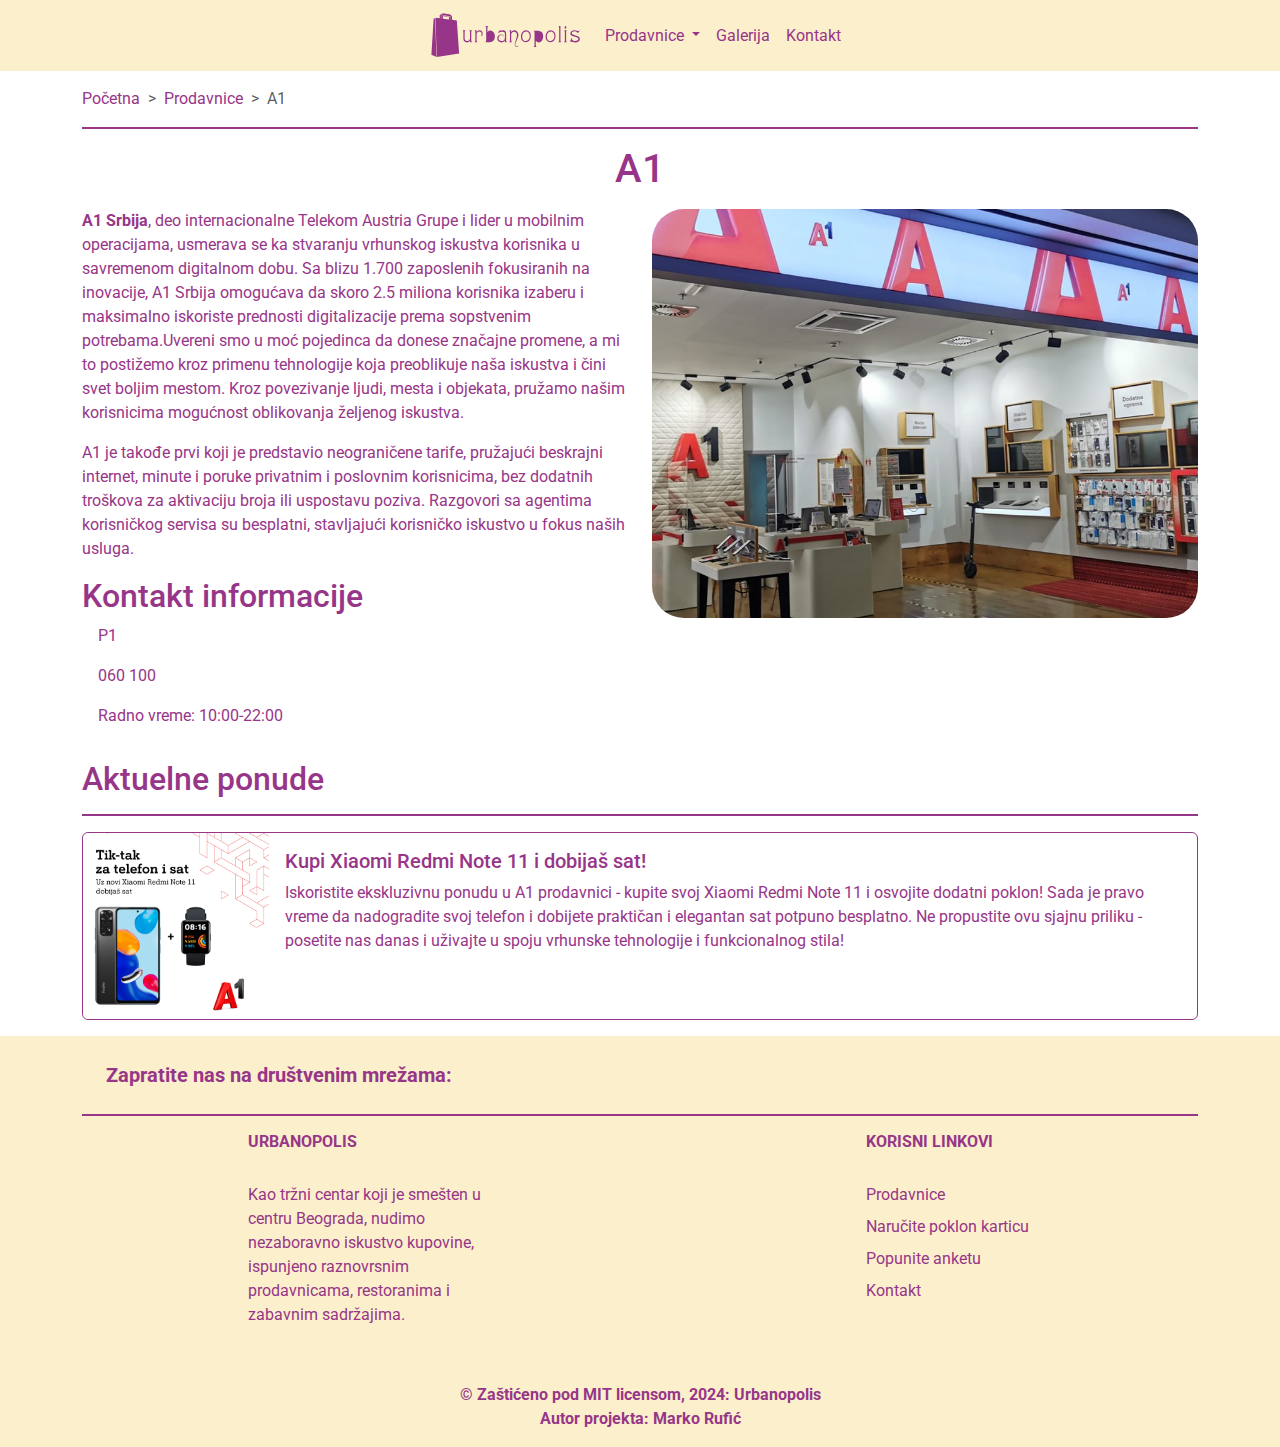
<file: a1.html>
<!DOCTYPE html>
<html lang="sr">
<head>
  <meta charset="UTF-8">
  <meta name="viewport" content="width=device-width, initial-scale=1.0">
  <meta name="author" content="Marko Rufić, markorufic2@gmail.com">
  <meta name="description" content="Urbanopolis – Destinacija za sve vaše potrebe! Savršeno mesto za šoping i druženje sa porodicom i prijateljima.">
  <meta name="keywords" content="Tržni centar, prodavnice, market, restorani, kafići, šoping">
  <meta name="copyright" content="Urbanopolis">
  <meta name="language" content="sr">
  <meta name="pagename" content="Urbanopolis &middot; A1">
  <meta name="robots" content="index, follow">
  <meta name="color-scheme" content="normal">
  <title>Urbanopolis &middot; A1</title>
  <link rel="shortcut icon" href="img/favicon.svg" type="image/x-icon">
  <!-- CSS -->
  <link rel="stylesheet" href="css/main.css">
  <link rel="stylesheet" href="css/bootstrap.min.css">
  <!-- JS -->
  <script src="js/bootstrap.bundle.min.js"></script>
  <!-- FONT AWESOME -->
  <link rel="stylesheet" href="https://cdnjs.cloudflare.com/ajax/libs/font-awesome/6.5.1/css/all.min.css" integrity="sha512-DTOQO9RWCH3ppGqcWaEA1BIZOC6xxalwEsw9c2QQeAIftl+Vegovlnee1c9QX4TctnWMn13TZye+giMm8e2LwA==" crossorigin="anonymous" referrerpolicy="no-referrer" />
  <!-- GOOGLE FONTS -->
  <link rel="preconnect" href="https://fonts.googleapis.com">
  <link rel="preconnect" href="https://fonts.gstatic.com" crossorigin>
  <link href="https://fonts.googleapis.com/css2?family=Roboto:ital,wght@0,100;0,300;0,400;0,500;0,700;0,900;1,100;1,300;1,400;1,500;1,700;1,900&display=swap" rel="stylesheet">
</head>
<body>
  <!-- NAVIGACIJA -->
  <nav class="navbar navbar-expand-lg">
    <div class="container justify-content-center">
      <a class="navbar-brand" href="index.html"><img src="img/urbanopolis.svg" alt="Urbanopolis"></a>
      <button class="navbar-toggler" type="button" data-bs-toggle="collapse" data-bs-target="#navbarNav" aria-controls="navbarNav" aria-expanded="false" aria-label="Toggle navigation">
        <span class="navbar-toggler-icon"></span>
      </button>
      <div class="collapse navbar-collapse flex-grow-0" id="navbarNav">
        <ul class="navbar-nav">
          <li class="nav-item dropdown">
            <a class="nav-link dropdown-toggle" href="prodavnice.html" role="button" data-bs-toggle="dropdown" aria-expanded="false">
              Prodavnice
            </a>
            <ul class="dropdown-menu">
              <li><a class="dropdown-item fw-bold" href="a1.html">A1</a></li>
              <li><a class="dropdown-item" href="cineplexx.html">Cineplexx</a></li>
              <li><a class="dropdown-item" href="handm.html">H&M</a></li>
              <li><a class="dropdown-item" href="laguna.html">Laguna</a></li>
            </ul>
          </li>
          <li class="nav-item">
            <a class="nav-link" href="galerija.html">Galerija</a>
          </li>
          <li class="nav-item">
            <a class="nav-link" href="kontakt.html">Kontakt</a>
          </li>
        </ul>
      </div>
    </div>
  </nav>

  <!-- GLAVNI DEO STRANICE -->
  <main>
    <!-- BREADCRUMB -->
    <div class="container mt-3 mb-3">
      <div style="--bs-breadcrumb-divider: '>';" aria-label="breadcrumb">
        <ol class="breadcrumb">
          <li class="breadcrumb-item"><a href="index.html">Početna</a></li>
          <li class="breadcrumb-item"><a href="prodavnice.html">Prodavnice</a></li>
          <li class="breadcrumb-item active" aria-current="page">A1</li>
        </ol>
      </div>
    </div>

    <!-- A1 -->
    <div class="container mb-3 mt-3">
      <p class="linija-gore"></p>
      <h1 class="text-center mt-3 mb-3">A1</h1>
      <div class="row">
        <div class="col-12 col-md-6">
          <p><span class="fw-bold">A1 Srbija</span>, deo internacionalne Telekom Austria Grupe i lider u mobilnim operacijama, usmerava se ka stvaranju vrhunskog iskustva korisnika u savremenom digitalnom dobu. Sa blizu 1.700 zaposlenih fokusiranih na inovacije, A1 Srbija omogućava da skoro 2.5 miliona korisnika izaberu i maksimalno iskoriste prednosti digitalizacije prema sopstvenim potrebama.Uvereni smo u moć pojedinca da donese značajne promene, a mi to postižemo kroz primenu tehnologije koja preoblikuje naša iskustva i čini svet boljim mestom. Kroz povezivanje ljudi, mesta i objekata, pružamo našim korisnicima mogućnost oblikovanja željenog iskustva.</p>
            
          <p>A1 je takođe prvi koji je predstavio neograničene tarife, pružajući beskrajni internet, minute i poruke privatnim i poslovnim korisnicima, bez dodatnih troškova za aktivaciju broja ili uspostavu poziva. Razgovori sa agentima korisničkog servisa su besplatni, stavljajući korisničko iskustvo u fokus naših usluga.</p>
          <h2>Kontakt informacije</h2>
          <div class="ms-3">
            <p><i class="fa-solid fa-location-pin i-default"></i> P1</p>
            <p><i class="fa-solid fa-phone i-default"></i> 060 100</p>
            <p><i class="fa-solid fa-clock i-default"></i> Radno vreme: 10:00-22:00</p>
          </div>
        </div>
        <div class="col-12 col-md-6">
          <img src="img/galerija/slika4.jpg" alt="A1 prodavnica" class="mx-auto d-block img-fluid rounded-5">
        </div>
      </div>

      <h2 class="mt-3 mb-3">Aktuelne ponude</h2>
      <p class="linija-dole"></p>
      <div class="card mb-3">
        <div class="row g-0">
          <div class="col-md-2">
            <img src="img/index/xiaomi.jpg" class="img-fluid rounded-start" alt="A1 Xiaomi">
          </div>
          <div class="col-md-10">
            <div class="card-body">
              <h5 class="card-title">Kupi Xiaomi Redmi Note 11 i dobijaš sat!</h5>
              <p class="card-text">Iskoristite ekskluzivnu ponudu u A1 prodavnici - kupite svoj Xiaomi Redmi Note 11 i osvojite dodatni poklon! Sada je pravo vreme da nadogradite svoj telefon i dobijete praktičan i elegantan sat potpuno besplatno. Ne propustite ovu sjajnu priliku - posetite nas danas i uživajte u spoju vrhunske tehnologije i funkcionalnog stila!</p>
            </div>
          </div>
        </div>
      </div>
    </div>
  </main>

  <!-- FOOTER -->
  <div class="container-fluid p-0 m-0">
    <footer>
      <div class="container">
        <section class="d-flex justify-content-between p-4 linija-dole mb-3 mt-3">
          <div class="me-5">
            <span class="fw-bold fs-5">Zapratite nas na društvenim mrežama:</span>
          </div>
          <div>
            <a href="https://www.facebook.com" target="_blank" class="me-4">
              <i class="fa-brands fa-facebook fa-lg"></i>
            </a>
            <a href="https://www.instagram.com" target="_blank" class="me-4">
              <i class="fa-brands fa-instagram fa-lg"></i>
            </a>
            <a href="https://www.twitter.com" target="_blank" class="me-4">
              <i class="fa-brands fa-x-twitter fa-lg"></i>
            </a>
            <a href="https://www.youtube.com" target="_blank" class="me-4">
              <i class="fa-brands fa-youtube fa-lg"></i>
            </a>
            <a href="https://www.linkedin.com" target="_blank" class="me-4">
              <i class="fa-brands fa-linkedin fa-lg"></i>
            </a>
          </div>
        </section>
      </div>
      <section>
        <div class="container text-center text-md-start">
          <div class="row">
            <div class="col-md-3 col-lg-4 col-xl-3 mx-auto mb-4">
              <h6 class="fw-bold text-uppercase">Urbanopolis</h6>
              <hr class="mt-0 d-inline-block mx-auto hr-custom">
              <p>Kao tržni centar koji je smešten u centru Beograda, nudimo nezaboravno iskustvo kupovine, ispunjeno raznovrsnim prodavnicama, restoranima i zabavnim sadržajima.</p>
            </div>
            <div class="col-md-2 col-lg-2 col-xl-2 mx-auto mb-4">
              <h6 class="fw-bold text-uppercase">Korisni linkovi</h6>
              <hr class="mt-0 d-inline-block mx-auto hr-custom">
              <p class="mb-2"><a href="prodavnice.html"><i class="fa-solid fa-cart-shopping"></i> Prodavnice</a></p>
              <p class="mb-2"><a href="kartice.html"><i class="fa-regular fa-address-card"></i> Naručite poklon karticu</a></p>
              <p class="mb-2"><a href="anketa.html"><i class="fa-solid fa-circle-question"></i> Popunite anketu</a></p>
              <p class="mb-2"><a href="kontakt.html"><i class="fa-solid fa-address-book"></i> Kontakt</a></p>
            </div>
          </div>
        </div>
      </section>
      <div class="text-center p-3 fw-bold">
        <span>&copy; Zaštićeno pod <a href="https://opensource.org/license/mit/" target="_blank">MIT licensom</a>, 2024: <a href="index.html">Urbanopolis</a></span>
        <p class="mb-0">Autor projekta: <a href="mailto:markorufic2@gmail.com">Marko Rufić</a></p>
      </div>
    </footer>
  </div>
</body>
</html>
</file>
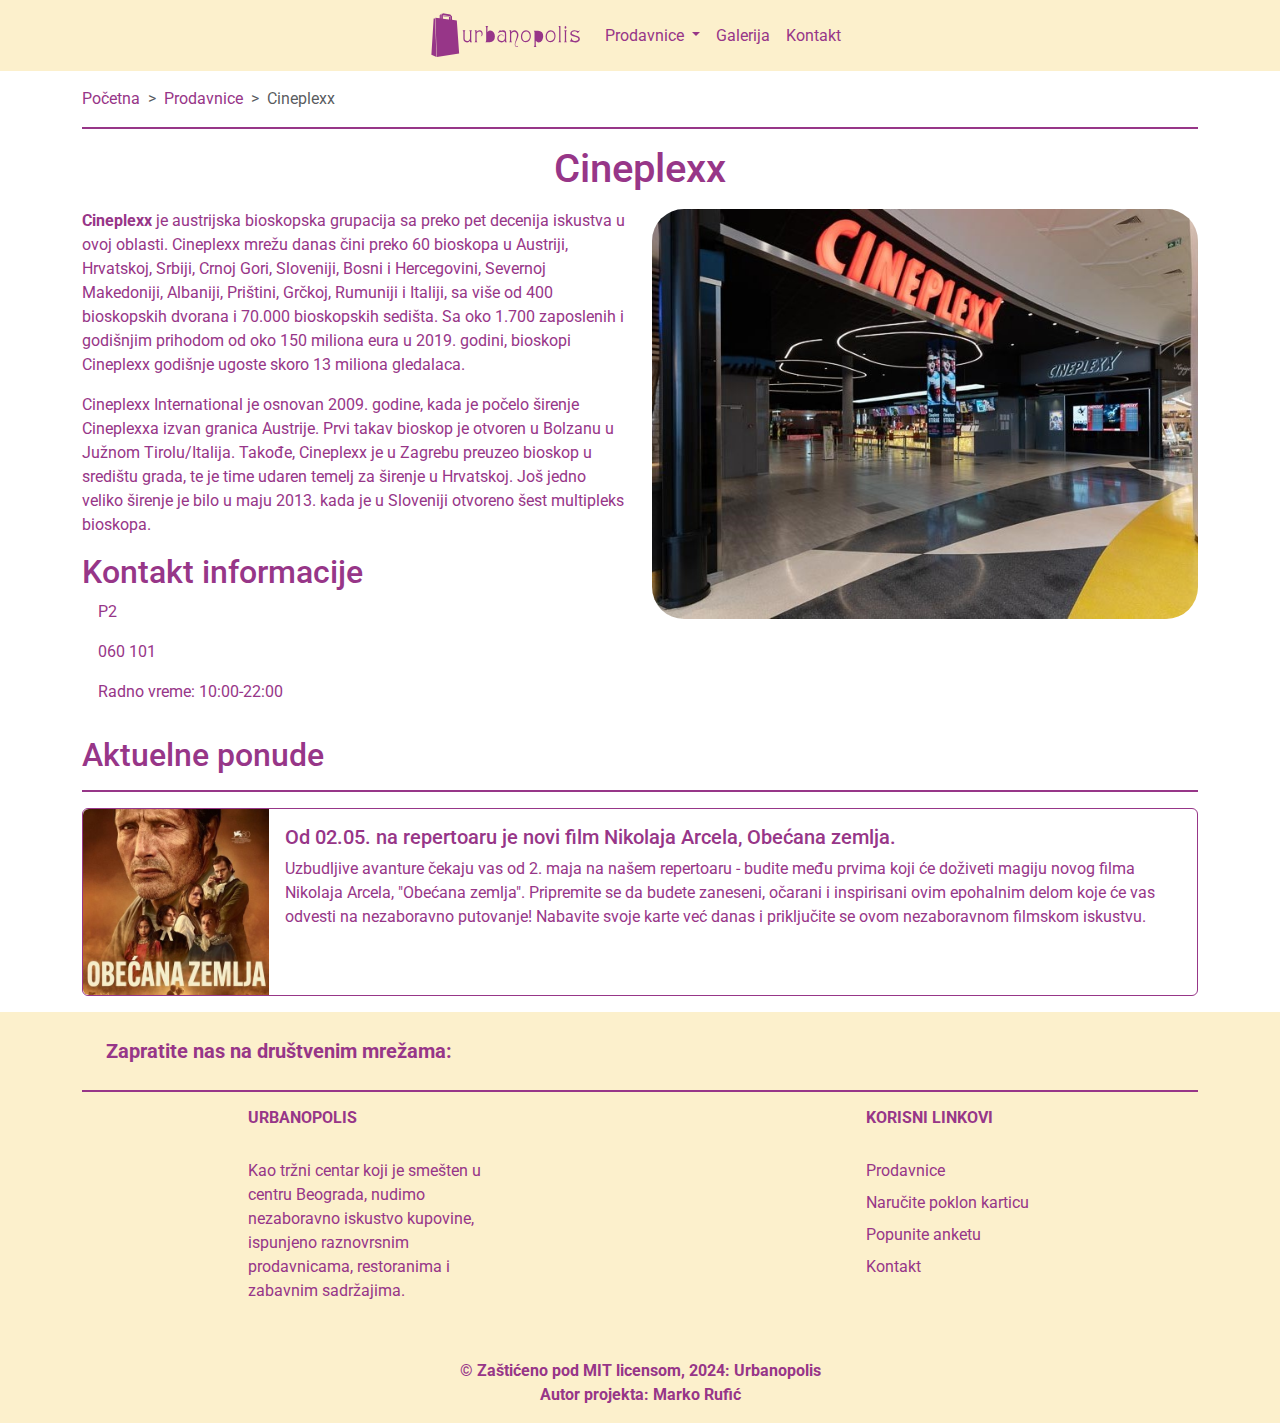
<file: cineplexx.html>
<!DOCTYPE html>
<html lang="sr">
<head>
  <meta charset="UTF-8">
  <meta name="viewport" content="width=device-width, initial-scale=1.0">
  <meta name="author" content="Marko Rufić, markorufic2@gmail.com">
  <meta name="description" content="Urbanopolis – Destinacija za sve vaše potrebe! Savršeno mesto za šoping i druženje sa porodicom i prijateljima.">
  <meta name="keywords" content="Tržni centar, prodavnice, market, restorani, kafići, šoping">
  <meta name="copyright" content="Urbanopolis">
  <meta name="language" content="sr">
  <meta name="pagename" content="Urbanopolis &middot; Cineplexx">
  <meta name="robots" content="index, follow">
  <meta name="color-scheme" content="normal">
  <title>Urbanopolis &middot; Cineplexx</title>
  <link rel="shortcut icon" href="img/favicon.svg" type="image/x-icon">
  <!-- CSS -->
  <link rel="stylesheet" href="css/main.css">
  <link rel="stylesheet" href="css/bootstrap.min.css">
  <!-- JS -->
  <script src="js/bootstrap.bundle.min.js"></script>
  <!-- FONT AWESOME -->
  <link rel="stylesheet" href="https://cdnjs.cloudflare.com/ajax/libs/font-awesome/6.5.1/css/all.min.css" integrity="sha512-DTOQO9RWCH3ppGqcWaEA1BIZOC6xxalwEsw9c2QQeAIftl+Vegovlnee1c9QX4TctnWMn13TZye+giMm8e2LwA==" crossorigin="anonymous" referrerpolicy="no-referrer" />
  <!-- GOOGLE FONTS -->
  <link rel="preconnect" href="https://fonts.googleapis.com">
  <link rel="preconnect" href="https://fonts.gstatic.com" crossorigin>
  <link href="https://fonts.googleapis.com/css2?family=Roboto:ital,wght@0,100;0,300;0,400;0,500;0,700;0,900;1,100;1,300;1,400;1,500;1,700;1,900&display=swap" rel="stylesheet">
</head>
<body>
  <!-- NAVIGACIJA -->
  <nav class="navbar navbar-expand-lg">
    <div class="container justify-content-center">
      <a class="navbar-brand" href="index.html"><img src="img/urbanopolis.svg" alt="Urbanopolis"></a>
      <button class="navbar-toggler" type="button" data-bs-toggle="collapse" data-bs-target="#navbarNav" aria-controls="navbarNav" aria-expanded="false" aria-label="Toggle navigation">
        <span class="navbar-toggler-icon"></span>
      </button>
      <div class="collapse navbar-collapse flex-grow-0" id="navbarNav">
        <ul class="navbar-nav">
          <li class="nav-item dropdown">
            <a class="nav-link dropdown-toggle" href="prodavnice.html" role="button" data-bs-toggle="dropdown" aria-expanded="false">
              Prodavnice
            </a>
            <ul class="dropdown-menu">
              <li><a class="dropdown-item" href="a1.html">A1</a></li>
              <li><a class="dropdown-item fw-bold" href="cineplexx.html">Cineplexx</a></li>
              <li><a class="dropdown-item" href="handm.html">H&M</a></li>
              <li><a class="dropdown-item" href="laguna.html">Laguna</a></li>
            </ul>
          </li>
          <li class="nav-item">
            <a class="nav-link" href="galerija.html">Galerija</a>
          </li>
          <li class="nav-item">
            <a class="nav-link" href="kontakt.html">Kontakt</a>
          </li>
        </ul>
      </div>
    </div>
  </nav>

  <!-- GLAVNI DEO STRANICE -->
  <main>
    <!-- BREADCRUMB -->
    <div class="container mt-3 mb-3">
      <div style="--bs-breadcrumb-divider: '>';" aria-label="breadcrumb">
        <ol class="breadcrumb">
          <li class="breadcrumb-item"><a href="index.html">Početna</a></li>
          <li class="breadcrumb-item"><a href="prodavnice.html">Prodavnice</a></li>
          <li class="breadcrumb-item active" aria-current="page">Cineplexx</li>
        </ol>
      </div>
    </div>

    <!-- CINEPLEXX -->
    <div class="container mb-3 mt-3">
      <p class="linija-gore"></p>
      <h1 class="text-center mt-3 mb-3">Cineplexx</h1>
      <div class="row">
        <div class="col-12 col-md-6">
          <p><span class="fw-bold">Cineplexx</span> je austrijska bioskopska grupacija sa preko pet decenija iskustva u ovoj oblasti. Cineplexx mrežu danas čini preko 60 bioskopa u Austriji, Hrvatskoj, Srbiji, Crnoj Gori, Sloveniji, Bosni i Hercegovini, Severnoj Makedoniji, Albaniji, Prištini, Grčkoj, Rumuniji i Italiji, sa više od 400 bioskopskih dvorana i 70.000 bioskopskih sedišta. Sa oko 1.700 zaposlenih i godišnjim prihodom od oko 150 miliona eura u 2019. godini, bioskopi Cineplexx godišnje ugoste skoro 13 miliona gledalaca.</p>

          <p>Cineplexx International je osnovan 2009. godine, kada je počelo širenje Cineplexxa izvan granica Austrije. Prvi takav bioskop je otvoren u Bolzanu u Južnom Tirolu/Italija. Takođe, Cineplexx je u Zagrebu preuzeo bioskop u središtu grada, te je time udaren temelj za širenje u Hrvatskoj. Još jedno veliko širenje je bilo u maju 2013. kada je u Sloveniji otvoreno šest multipleks bioskopa.</p>
          <h2>Kontakt informacije</h2>
          <div class="ms-3">
            <p><i class="fa-solid fa-location-pin i-default"></i> P2</p>
            <p><i class="fa-solid fa-phone i-default"></i> 060 101</p>
            <p><i class="fa-solid fa-clock i-default"></i> Radno vreme: 10:00-22:00</p>
          </div>
        </div>
        <div class="col-12 col-md-6">
          <img src="img/galerija/slika5.jpg" alt="Cineplexx Cinema" class="mx-auto d-block img-fluid rounded-5">
        </div>
      </div>

      <h2 class="mt-3 mb-3">Aktuelne ponude</h2>
      <p class="linija-dole"></p>
      <div class="card mb-3">
        <div class="row g-0">
          <div class="col-md-2">
            <img src="img/index/obecana_zemlja.jpg" class="img-fluid rounded-start" alt="Cineplexx Obećana Zemlja">
          </div>
          <div class="col-md-10">
            <div class="card-body">
              <h5 class="card-title">Od 02.05. na repertoaru je novi film Nikolaja Arcela, Obećana zemlja.</h5>
              <p class="card-text">Uzbudljive avanture čekaju vas od 2. maja na našem repertoaru - budite među prvima koji će doživeti magiju novog filma Nikolaja Arcela, "Obećana zemlja". Pripremite se da budete zaneseni, očarani i inspirisani ovim epohalnim delom koje će vas odvesti na nezaboravno putovanje! Nabavite svoje karte već danas i priključite se ovom nezaboravnom filmskom iskustvu.</p>
            </div>
          </div>
        </div>
      </div>
    </div>
  </main>

  <!-- FOOTER -->
  <div class="container-fluid p-0 m-0">
    <footer>
      <div class="container">
        <section class="d-flex justify-content-between p-4 linija-dole mb-3 mt-3">
          <div class="me-5">
            <span class="fw-bold fs-5">Zapratite nas na društvenim mrežama:</span>
          </div>
          <div>
            <a href="https://www.facebook.com" target="_blank" class="me-4">
              <i class="fa-brands fa-facebook fa-lg"></i>
            </a>
            <a href="https://www.instagram.com" target="_blank" class="me-4">
              <i class="fa-brands fa-instagram fa-lg"></i>
            </a>
            <a href="https://www.twitter.com" target="_blank" class="me-4">
              <i class="fa-brands fa-x-twitter fa-lg"></i>
            </a>
            <a href="https://www.youtube.com" target="_blank" class="me-4">
              <i class="fa-brands fa-youtube fa-lg"></i>
            </a>
            <a href="https://www.linkedin.com" target="_blank" class="me-4">
              <i class="fa-brands fa-linkedin fa-lg"></i>
            </a>
          </div>
        </section>
      </div>
      <section>
        <div class="container text-center text-md-start">
          <div class="row">
            <div class="col-md-3 col-lg-4 col-xl-3 mx-auto mb-4">
              <h6 class="fw-bold text-uppercase">Urbanopolis</h6>
              <hr class="mt-0 d-inline-block mx-auto hr-custom">
              <p>Kao tržni centar koji je smešten u centru Beograda, nudimo nezaboravno iskustvo kupovine, ispunjeno raznovrsnim prodavnicama, restoranima i zabavnim sadržajima.</p>
            </div>
            <div class="col-md-2 col-lg-2 col-xl-2 mx-auto mb-4">
              <h6 class="fw-bold text-uppercase">Korisni linkovi</h6>
              <hr class="mt-0 d-inline-block mx-auto hr-custom">
              <p class="mb-2"><a href="prodavnice.html"><i class="fa-solid fa-cart-shopping"></i> Prodavnice</a></p>
              <p class="mb-2"><a href="kartice.html"><i class="fa-regular fa-address-card"></i> Naručite poklon karticu</a></p>
              <p class="mb-2"><a href="anketa.html"><i class="fa-solid fa-circle-question"></i> Popunite anketu</a></p>
              <p class="mb-2"><a href="kontakt.html"><i class="fa-solid fa-address-book"></i> Kontakt</a></p>
            </div>
          </div>
        </div>
      </section>
      <div class="text-center p-3 fw-bold">
        <span>&copy; Zaštićeno pod <a href="https://opensource.org/license/mit/" target="_blank">MIT licensom</a>, 2024: <a href="index.html">Urbanopolis</a></span>
        <p class="mb-0">Autor projekta: <a href="mailto:markorufic2@gmail.com">Marko Rufić</a></p>
      </div>
    </footer>
  </div>
</body>
</html>
</file>
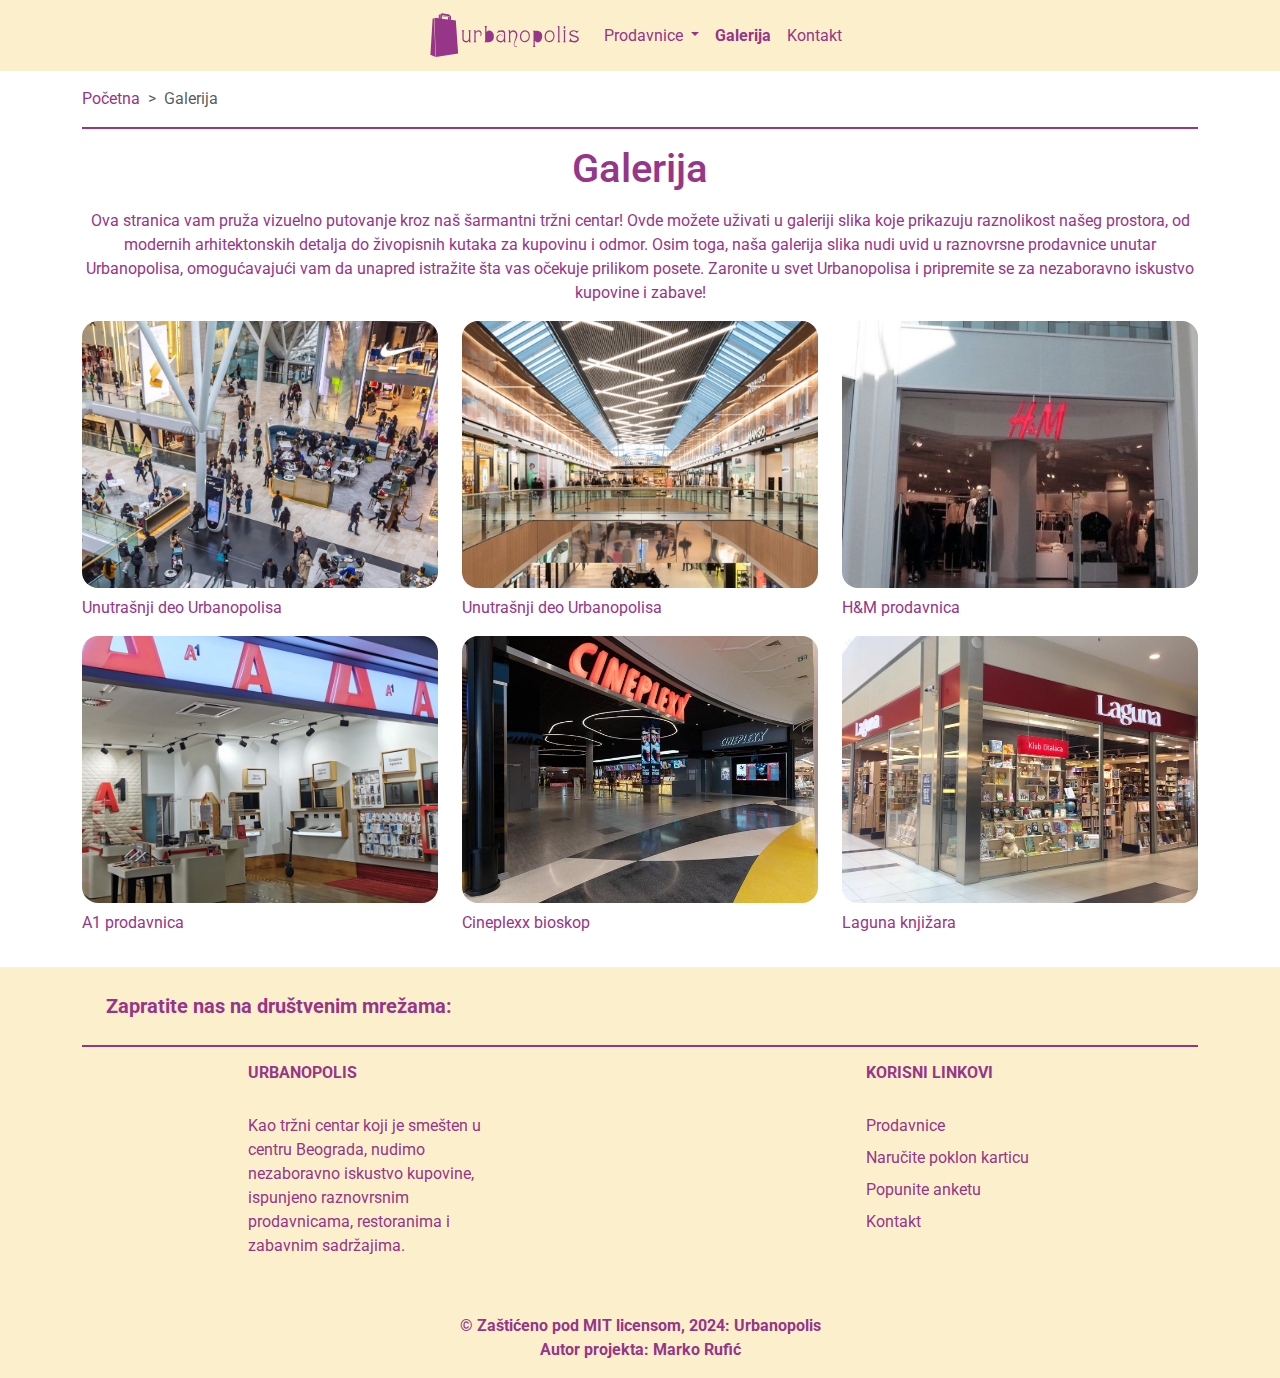
<file: galerija.html>
<!DOCTYPE html>
<html lang="sr">
<head>
  <meta charset="UTF-8">
  <meta name="viewport" content="width=device-width, initial-scale=1.0">
  <meta name="author" content="Marko Rufić, markorufic2@gmail.com">
  <meta name="description" content="Urbanopolis – Destinacija za sve vaše potrebe! Savršeno mesto za šoping i druženje sa porodicom i prijateljima.">
  <meta name="keywords" content="Tržni centar, prodavnice, market, restorani, kafići, šoping">
  <meta name="copyright" content="Urbanopolis">
  <meta name="language" content="sr">
  <meta name="pagename" content="Urbanopolis &middot; Galerija">
  <meta name="robots" content="index, follow">
  <meta name="color-scheme" content="normal">
  <title>Urbanopolis &middot; Galerija</title>
  <link rel="shortcut icon" href="img/favicon.svg" type="image/x-icon">
  <!-- CSS -->
  <link rel="stylesheet" href="css/main.css">
  <link rel="stylesheet" href="css/bootstrap.min.css">
  <link rel="stylesheet" href="css/lightbox.css">
  <!-- JS -->
  <script src="js/bootstrap.bundle.min.js"></script>
  <!-- FONT AWESOME -->
  <link rel="stylesheet" href="https://cdnjs.cloudflare.com/ajax/libs/font-awesome/6.5.1/css/all.min.css" integrity="sha512-DTOQO9RWCH3ppGqcWaEA1BIZOC6xxalwEsw9c2QQeAIftl+Vegovlnee1c9QX4TctnWMn13TZye+giMm8e2LwA==" crossorigin="anonymous" referrerpolicy="no-referrer" />
  <!-- GOOGLE FONTS -->
  <link rel="preconnect" href="https://fonts.googleapis.com">
  <link rel="preconnect" href="https://fonts.gstatic.com" crossorigin>
  <link href="https://fonts.googleapis.com/css2?family=Roboto:ital,wght@0,100;0,300;0,400;0,500;0,700;0,900;1,100;1,300;1,400;1,500;1,700;1,900&display=swap" rel="stylesheet">
</head>
<body>
  <!-- NAVIGACIJA -->
  <nav class="navbar navbar-expand-lg">
    <div class="container justify-content-center">
      <a class="navbar-brand" href="index.html"><img src="img/urbanopolis.svg" alt="Urbanopolis"></a>
      <button class="navbar-toggler" type="button" data-bs-toggle="collapse" data-bs-target="#navbarNav" aria-controls="navbarNav" aria-expanded="false" aria-label="Toggle navigation">
        <span class="navbar-toggler-icon"></span>
      </button>
      <div class="collapse navbar-collapse flex-grow-0" id="navbarNav">
        <ul class="navbar-nav">
          <li class="nav-item dropdown">
            <a class="nav-link dropdown-toggle" href="prodavnice.html" role="button" data-bs-toggle="dropdown" aria-expanded="false">
              Prodavnice
            </a>
            <ul class="dropdown-menu">
              <li><a class="dropdown-item" href="a1.html">A1</a></li>
              <li><a class="dropdown-item" href="cineplexx.html">Cineplexx</a></li>
              <li><a class="dropdown-item" href="handm.html">H&M</a></li>
              <li><a class="dropdown-item" href="laguna.html">Laguna</a></li>
            </ul>
          </li>
          <li class="nav-item">
            <a class="nav-link fw-bold" href="galerija.html">Galerija</a>
          </li>
          <li class="nav-item">
            <a class="nav-link" href="kontakt.html">Kontakt</a>
          </li>
        </ul>
      </div>
    </div>
  </nav>

  <!-- GLAVNI DEO STRANICE -->
  <main>
    <!-- BREADCRUMB -->
    <div class="container mt-3 mb-3">
      <div style="--bs-breadcrumb-divider: '>';" aria-label="breadcrumb">
        <ol class="breadcrumb">
          <li class="breadcrumb-item"><a href="index.html">Početna</a></li>
          <li class="breadcrumb-item active" aria-current="page">Galerija</li>
        </ol>
      </div>
    </div>

    <!-- GALERIJA -->
    <div class="container mt-3 mb-3">
      <p class="linija-gore"></p>
      <h1 class="text-center mt-3 mb-3">Galerija</h1>
      <p class="text-center">Ova stranica vam pruža vizuelno putovanje kroz naš šarmantni tržni centar! Ovde možete uživati u galeriji slika koje prikazuju raznolikost našeg prostora, od modernih arhitektonskih detalja do živopisnih kutaka za kupovinu i odmor. Osim toga, naša galerija slika nudi uvid u raznovrsne prodavnice unutar Urbanopolisa, omogućavajući vam da unapred istražite šta vas očekuje prilikom posete. Zaronite u svet Urbanopolisa i pripremite se za nezaboravno iskustvo kupovine i zabave!</p>

      <div class="row">
        <div class="col-md-4 col-sm-6 mb-3 mb-sm-3 mb-md-0">
          <a href="img/galerija/slika1.jpg" data-lightbox="galerija" data-title="Izgled unutrašnjeg dela tržnog centra Urbanopolis" class="h-100">
            <figure class="figure">
              <img src="img/galerija/slika1.jpg" class="figure-img img-fluid rounded-4" alt="Izgled unutrašnjeg dela tržnog centra Urbanopolis">
              <figcaption class="figure-caption fs-6">Unutrašnji deo Urbanopolisa</figcaption>
            </figure>
          </a>
        </div>
        <div class="col-md-4 col-sm-6 mb-3 mb-sm-3 mb-md-0">
          <a href="img/galerija/slika2.jpg" data-lightbox="galerija" data-title="Izgled unutrašnjeg dela tržnog centra Urbanopolis" class="h-100">
            <figure class="figure">
              <img src="img/galerija/slika2.jpg" class="figure-img img-fluid rounded-4" alt="Izgled unutrašnjeg dela tržnog centra Urbanopolis">
              <figcaption class="figure-caption fs-6">Unutrašnji deo Urbanopolisa</figcaption>
            </figure>
          </a>
        </div>
        <div class="col-md-4 col-sm-6 mb-3 mb-sm-3 mb-md-0">
          <a href="img/galerija/slika3.jpg" data-lightbox="galerija" data-title="H&M prodavnica" class="h-100">
            <figure class="figure">
              <img src="img/galerija/slika3.jpg" class="figure-img img-fluid rounded-4" alt="H&M prodavnica">
              <figcaption class="figure-caption fs-6">H&M prodavnica</figcaption>
            </figure>
          </a>
        </div>
        <div class="col-md-4 col-sm-6 mb-3 mb-sm-3 mb-md-0">
          <a href="img/galerija/slika4.jpg" data-lightbox="galerija" data-title="A1 prodavnica" class="h-100">
            <figure class="figure">
              <img src="img/galerija/slika4.jpg" class="figure-img img-fluid rounded-4" alt="A1 prodavnica">
              <figcaption class="figure-caption fs-6">A1 prodavnica</figcaption>
            </figure>
          </a>
        </div>
        <div class="col-md-4 col-sm-6 mb-3 mb-sm-3 mb-md-0">
          <a href="img/galerija/slika5.jpg" data-lightbox="galerija" data-title="Cineplexx bioskop" class="h-100">
            <figure class="figure">
              <img src="img/galerija/slika5.jpg" class="figure-img img-fluid rounded-4" alt="Cineplexx bioskop">
              <figcaption class="figure-caption fs-6">Cineplexx bioskop</figcaption>
            </figure>
          </a>
        </div>
        <div class="col-md-4 col-sm-6 mb-sm-0">
          <a href="img/galerija/slika6.jpg" data-lightbox="galerija" data-title="Laguna knjižara" class="h-100">
            <figure class="figure">
              <img src="img/galerija/slika6.jpg" class="figure-img img-fluid rounded-4 a">
              <figcaption class="figure-caption fs-6">Laguna knjižara</figcaption>
            </figure>
          </a>
        </div>
      </div>
    </div>
  </main>

  <!-- FOOTER -->
  <div class="container-fluid p-0 m-0">
    <footer>
      <div class="container">
        <section class="d-flex justify-content-between p-4 linija-dole mb-3 mt-3">
          <div class="me-5">
            <span class="fw-bold fs-5">Zapratite nas na društvenim mrežama:</span>
          </div>
          <div>
            <a href="https://www.facebook.com" target="_blank" class="me-4">
              <i class="fa-brands fa-facebook fa-lg"></i>
            </a>
            <a href="https://www.instagram.com" target="_blank" class="me-4">
              <i class="fa-brands fa-instagram fa-lg"></i>
            </a>
            <a href="https://www.twitter.com" target="_blank" class="me-4">
              <i class="fa-brands fa-x-twitter fa-lg"></i>
            </a>
            <a href="https://www.youtube.com" target="_blank" class="me-4">
              <i class="fa-brands fa-youtube fa-lg"></i>
            </a>
            <a href="https://www.linkedin.com" target="_blank" class="me-4">
              <i class="fa-brands fa-linkedin fa-lg"></i>
            </a>
          </div>
        </section>
      </div>
      <section>
        <div class="container text-center text-md-start">
          <div class="row">
            <div class="col-md-3 col-lg-4 col-xl-3 mx-auto mb-4">
              <h6 class="fw-bold text-uppercase">Urbanopolis</h6>
              <hr class="mt-0 d-inline-block mx-auto hr-custom">
              <p>Kao tržni centar koji je smešten u centru Beograda, nudimo nezaboravno iskustvo kupovine, ispunjeno raznovrsnim prodavnicama, restoranima i zabavnim sadržajima.</p>
            </div>
            <div class="col-md-2 col-lg-2 col-xl-2 mx-auto mb-4">
              <h6 class="fw-bold text-uppercase">Korisni linkovi</h6>
              <hr class="mt-0 d-inline-block mx-auto hr-custom">
              <p class="mb-2"><a href="prodavnice.html"><i class="fa-solid fa-cart-shopping"></i> Prodavnice</a></p>
              <p class="mb-2"><a href="kartice.html"><i class="fa-regular fa-address-card"></i> Naručite poklon karticu</a></p>
              <p class="mb-2"><a href="anketa.html"><i class="fa-solid fa-circle-question"></i> Popunite anketu</a></p>
              <p class="mb-2"><a href="kontakt.html"><i class="fa-solid fa-address-book"></i> Kontakt</a></p>
            </div>
          </div>
        </div>
      </section>
      <div class="text-center p-3 fw-bold">
        <span>&copy; Zaštićeno pod <a href="https://opensource.org/license/mit/" target="_blank">MIT licensom</a>, 2024: <a href="index.html">Urbanopolis</a></span>
        <p class="mb-0">Autor projekta: <a href="mailto:markorufic2@gmail.com">Marko Rufić</a></p>
      </div>
    </footer>
  </div>

  <script src="js/lightbox-plus-jquery.js"></script>
  <script>
    lightbox.option({
      'alwaysShowNavOnTouchDevices': true,
      'albumLabel': "Slika %1 od %2",
      'disableScrolling': true
    })
  </script>
  
</body>
</html>
</file>
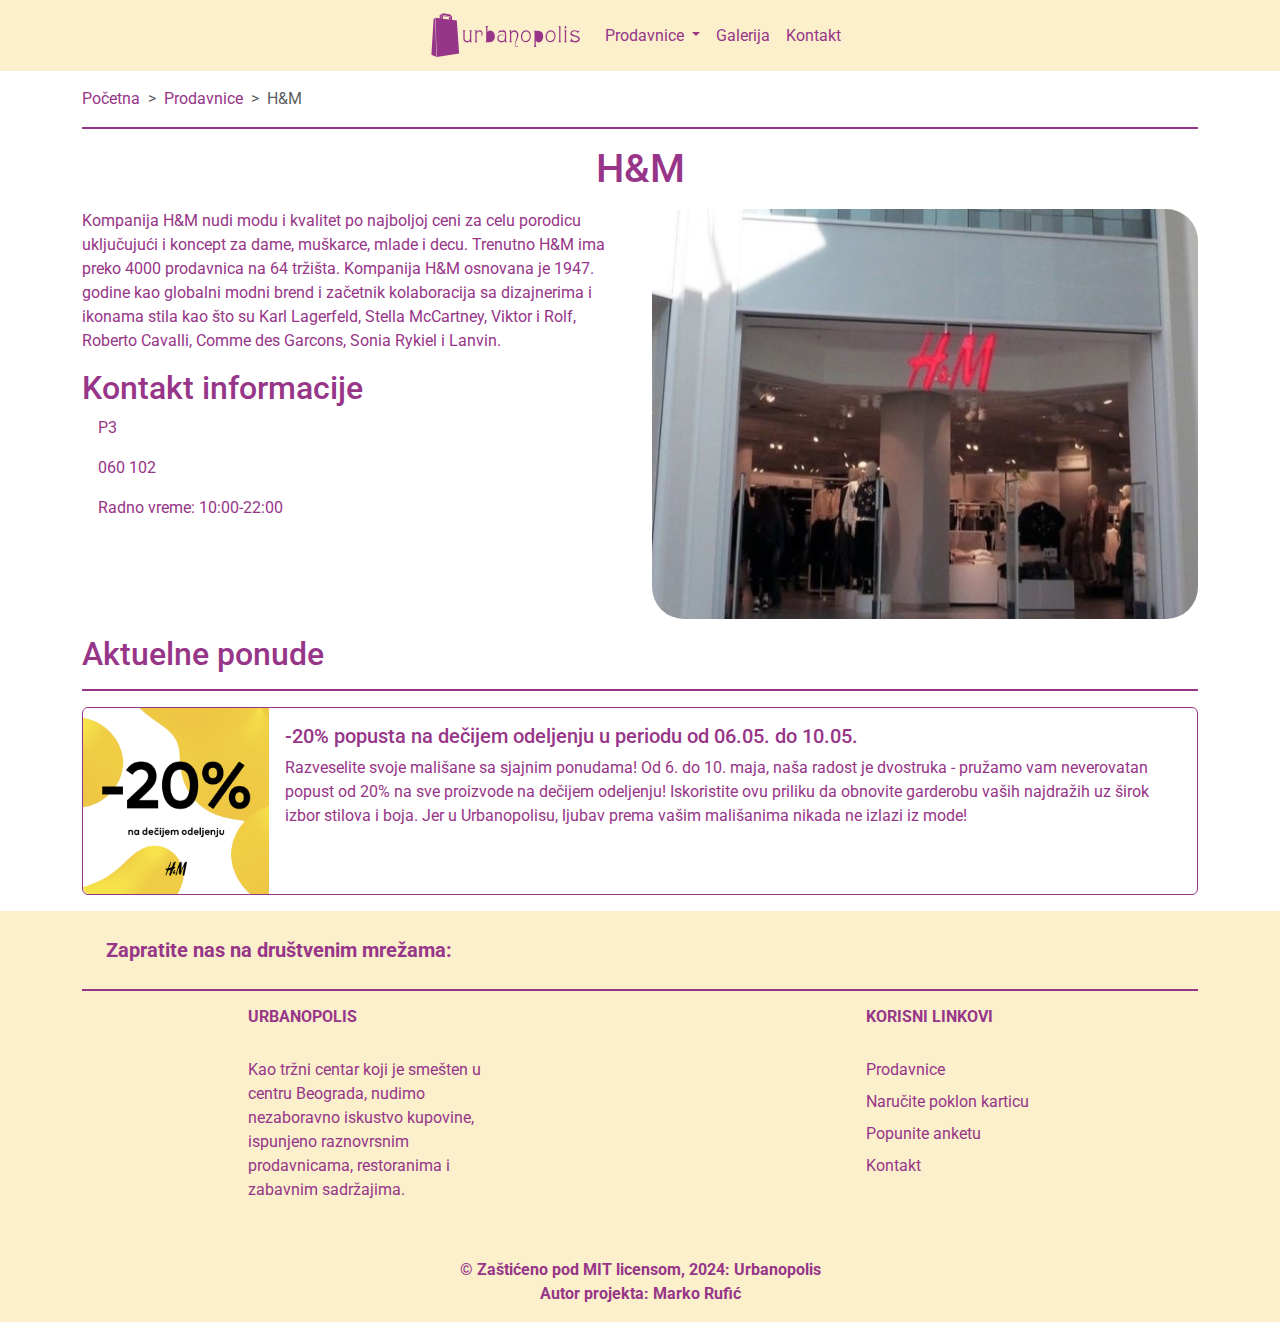
<file: handm.html>
<!DOCTYPE html>
<html lang="sr">
<head>
  <meta charset="UTF-8">
  <meta name="viewport" content="width=device-width, initial-scale=1.0">
  <meta name="author" content="Marko Rufić, markorufic2@gmail.com">
  <meta name="description" content="Urbanopolis – Destinacija za sve vaše potrebe! Savršeno mesto za šoping i druženje sa porodicom i prijateljima.">
  <meta name="keywords" content="Tržni centar, prodavnice, market, restorani, kafići, šoping">
  <meta name="copyright" content="Urbanopolis">
  <meta name="language" content="sr">
  <meta name="pagename" content="Urbanopolis &middot; H&M">
  <meta name="robots" content="index, follow">
  <meta name="color-scheme" content="normal">
  <title>Urbanopolis &middot; H&M</title>
  <link rel="shortcut icon" href="img/favicon.svg" type="image/x-icon">
  <!-- CSS -->
  <link rel="stylesheet" href="css/main.css">
  <link rel="stylesheet" href="css/bootstrap.min.css">
  <!-- JS -->
  <script src="js/bootstrap.bundle.min.js"></script>
  <!-- FONT AWESOME -->
  <link rel="stylesheet" href="https://cdnjs.cloudflare.com/ajax/libs/font-awesome/6.5.1/css/all.min.css" integrity="sha512-DTOQO9RWCH3ppGqcWaEA1BIZOC6xxalwEsw9c2QQeAIftl+Vegovlnee1c9QX4TctnWMn13TZye+giMm8e2LwA==" crossorigin="anonymous" referrerpolicy="no-referrer" />
  <!-- GOOGLE FONTS -->
  <link rel="preconnect" href="https://fonts.googleapis.com">
  <link rel="preconnect" href="https://fonts.gstatic.com" crossorigin>
  <link href="https://fonts.googleapis.com/css2?family=Roboto:ital,wght@0,100;0,300;0,400;0,500;0,700;0,900;1,100;1,300;1,400;1,500;1,700;1,900&display=swap" rel="stylesheet">
</head>
<body>
  <!-- NAVIGACIJA -->
  <nav class="navbar navbar-expand-lg">
    <div class="container justify-content-center">
      <a class="navbar-brand" href="index.html"><img src="img/urbanopolis.svg" alt="Urbanopolis"></a>
      <button class="navbar-toggler" type="button" data-bs-toggle="collapse" data-bs-target="#navbarNav" aria-controls="navbarNav" aria-expanded="false" aria-label="Toggle navigation">
        <span class="navbar-toggler-icon"></span>
      </button>
      <div class="collapse navbar-collapse flex-grow-0" id="navbarNav">
        <ul class="navbar-nav">
          <li class="nav-item dropdown">
            <a class="nav-link dropdown-toggle" href="prodavnice.html" role="button" data-bs-toggle="dropdown" aria-expanded="false">
              Prodavnice
            </a>
            <ul class="dropdown-menu">
              <li><a class="dropdown-item" href="a1.html">A1</a></li>
              <li><a class="dropdown-item" href="cineplexx.html">Cineplexx</a></li>
              <li><a class="dropdown-item fw-bold" href="handm.html">H&M</a></li>
              <li><a class="dropdown-item" href="laguna.html">Laguna</a></li>
            </ul>
          </li>
          <li class="nav-item">
            <a class="nav-link" href="galerija.html">Galerija</a>
          </li>
          <li class="nav-item">
            <a class="nav-link" href="kontakt.html">Kontakt</a>
          </li>
        </ul>
      </div>
    </div>
  </nav>

  <!-- GLAVNI DEO STRANICE -->
  <main>
    <!-- BREADCRUMB -->
    <div class="container mt-3 mb-3">
      <div style="--bs-breadcrumb-divider: '>';" aria-label="breadcrumb">
        <ol class="breadcrumb">
          <li class="breadcrumb-item"><a href="index.html">Početna</a></li>
          <li class="breadcrumb-item"><a href="prodavnice.html">Prodavnice</a></li>
          <li class="breadcrumb-item active" aria-current="page">H&M</li>
        </ol>
      </div>
    </div>

    <!-- CINEPLEXX -->
    <div class="container mb-3 mt-3">
      <p class="linija-gore"></p>
      <h1 class="text-center mt-3 mb-3">H&M</h1>
      <div class="row">
        <div class="col-12 col-md-6">
          <p>Kompanija H&M nudi modu i kvalitet po najboljoj ceni za celu porodicu uključujući i koncept za dame, muškarce, mlade i decu. Trenutno H&M ima preko 4000 prodavnica na 64 tržišta. Kompanija H&M osnovana je 1947. godine kao globalni modni brend i začetnik kolaboracija sa dizajnerima i ikonama stila kao što su Karl Lagerfeld, Stella McCartney, Viktor i Rolf, Roberto Cavalli, Comme des Garcons, Sonia Rykiel i Lanvin.</p>
          <h2>Kontakt informacije</h2>
          <div class="ms-3">
            <p><i class="fa-solid fa-location-pin i-default"></i> P3</p>
            <p><i class="fa-solid fa-phone i-default"></i> 060 102</p>
            <p><i class="fa-solid fa-clock i-default"></i> Radno vreme: 10:00-22:00</p>
          </div>
        </div>
        <div class="col-12 col-md-6">
          <img src="img/galerija/slika3.jpg" alt="H&M prodavnica" class="mx-auto d-block img-fluid rounded-5">
        </div>
      </div>

      <h2 class="mt-3 mb-3">Aktuelne ponude</h2>
      <p class="linija-dole"></p>
      <div class="card mb-3">
        <div class="row g-0">
          <div class="col-md-2">
            <img src="img/index/handm_popust.jpg" class="img-fluid rounded-start" alt="Cineplexx Obećana Zemlja">
          </div>
          <div class="col-md-10">
            <div class="card-body">
              <h5 class="card-title">-20% popusta na dečijem odeljenju u periodu od 06.05. do 10.05.</h5>
              <p class="card-text">Razveselite svoje mališane sa sjajnim ponudama! Od 6. do 10. maja, naša radost je dvostruka - pružamo vam neverovatan popust od 20% na sve proizvode na dečijem odeljenju! Iskoristite ovu priliku da obnovite garderobu vaših najdražih uz širok izbor stilova i boja. Jer u Urbanopolisu, ljubav prema vašim mališanima nikada ne izlazi iz mode!</p>
            </div>
          </div>
        </div>
      </div>
    </div>
  </main>

  <!-- FOOTER -->
  <div class="container-fluid p-0 m-0">
    <footer>
      <div class="container">
        <section class="d-flex justify-content-between p-4 linija-dole mb-3 mt-3">
          <div class="me-5">
            <span class="fw-bold fs-5">Zapratite nas na društvenim mrežama:</span>
          </div>
          <div>
            <a href="https://www.facebook.com" target="_blank" class="me-4">
              <i class="fa-brands fa-facebook fa-lg"></i>
            </a>
            <a href="https://www.instagram.com" target="_blank" class="me-4">
              <i class="fa-brands fa-instagram fa-lg"></i>
            </a>
            <a href="https://www.twitter.com" target="_blank" class="me-4">
              <i class="fa-brands fa-x-twitter fa-lg"></i>
            </a>
            <a href="https://www.youtube.com" target="_blank" class="me-4">
              <i class="fa-brands fa-youtube fa-lg"></i>
            </a>
            <a href="https://www.linkedin.com" target="_blank" class="me-4">
              <i class="fa-brands fa-linkedin fa-lg"></i>
            </a>
          </div>
        </section>
      </div>
      <section>
        <div class="container text-center text-md-start">
          <div class="row">
            <div class="col-md-3 col-lg-4 col-xl-3 mx-auto mb-4">
              <h6 class="fw-bold text-uppercase">Urbanopolis</h6>
              <hr class="mt-0 d-inline-block mx-auto hr-custom">
              <p>Kao tržni centar koji je smešten u centru Beograda, nudimo nezaboravno iskustvo kupovine, ispunjeno raznovrsnim prodavnicama, restoranima i zabavnim sadržajima.</p>
            </div>
            <div class="col-md-2 col-lg-2 col-xl-2 mx-auto mb-4">
              <h6 class="fw-bold text-uppercase">Korisni linkovi</h6>
              <hr class="mt-0 d-inline-block mx-auto hr-custom">
              <p class="mb-2"><a href="prodavnice.html"><i class="fa-solid fa-cart-shopping"></i> Prodavnice</a></p>
              <p class="mb-2"><a href="kartice.html"><i class="fa-regular fa-address-card"></i> Naručite poklon karticu</a></p>
              <p class="mb-2"><a href="anketa.html"><i class="fa-solid fa-circle-question"></i> Popunite anketu</a></p>
              <p class="mb-2"><a href="kontakt.html"><i class="fa-solid fa-address-book"></i> Kontakt</a></p>
            </div>
          </div>
        </div>
      </section>
      <div class="text-center p-3 fw-bold">
        <span>&copy; Zaštićeno pod <a href="https://opensource.org/license/mit/" target="_blank">MIT licensom</a>, 2024: <a href="index.html">Urbanopolis</a></span>
        <p class="mb-0">Autor projekta: <a href="mailto:markorufic2@gmail.com">Marko Rufić</a></p>
      </div>
    </footer>
  </div>
</body>
</html>
</file>
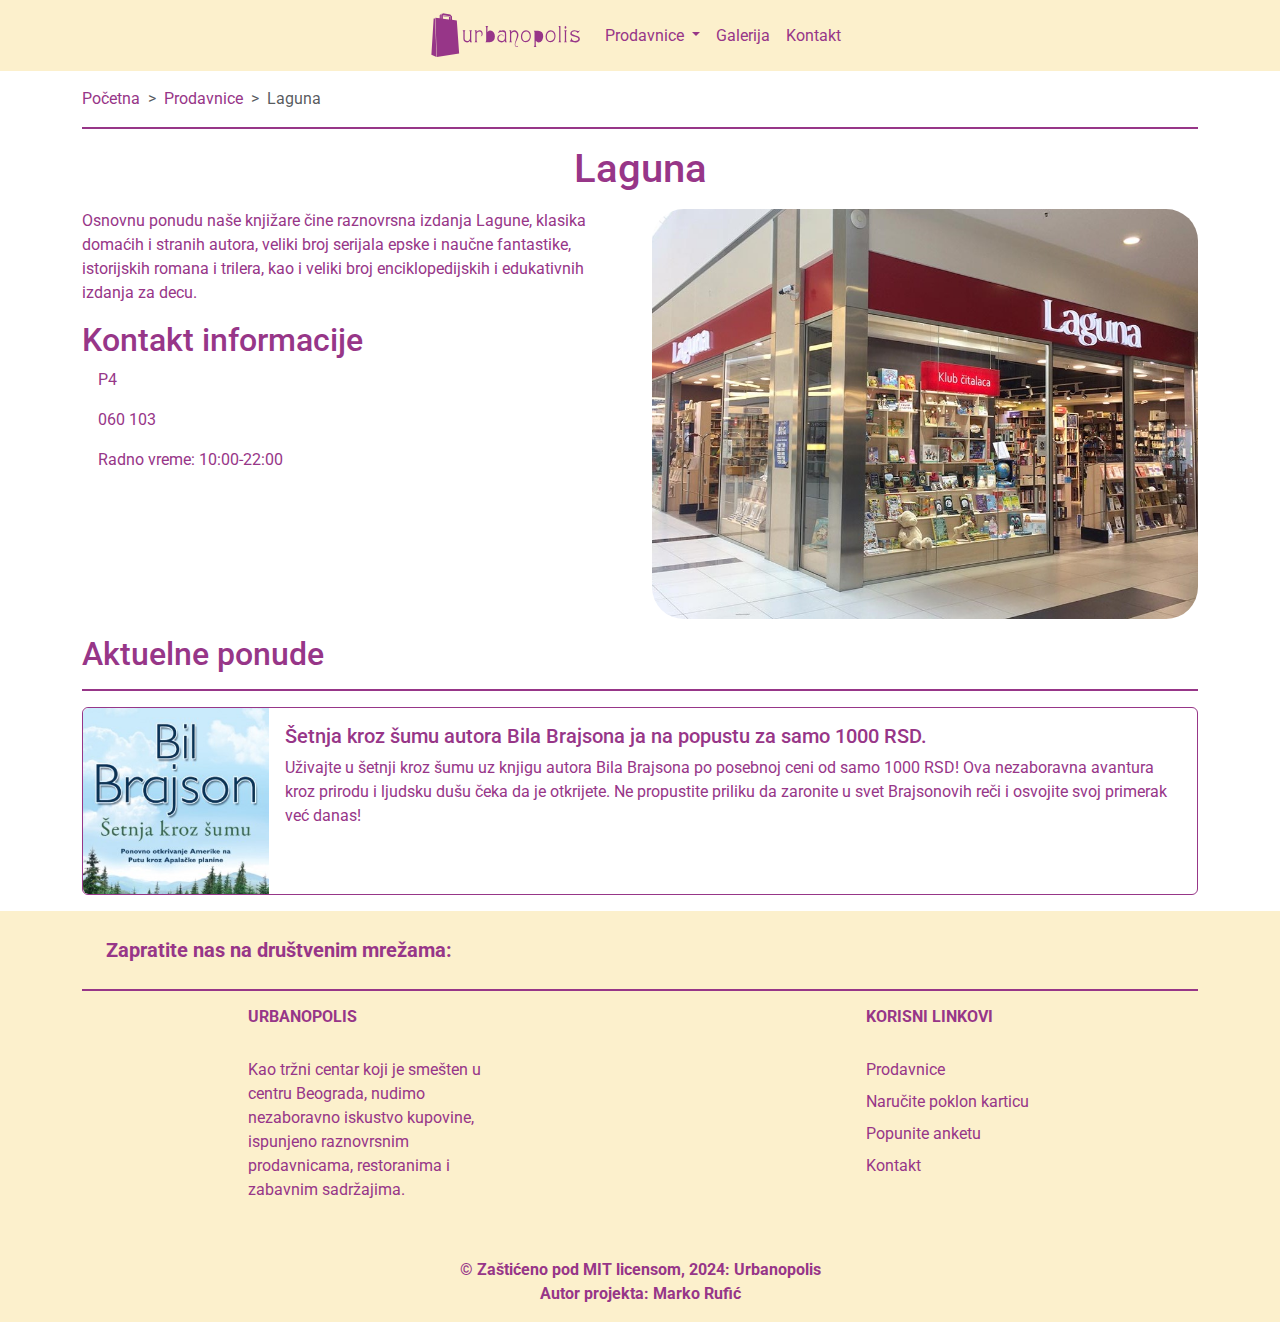
<file: laguna.html>
<!DOCTYPE html>
<html lang="sr">
<head>
  <meta charset="UTF-8">
  <meta name="viewport" content="width=device-width, initial-scale=1.0">
  <meta name="author" content="Marko Rufić, markorufic2@gmail.com">
  <meta name="description" content="Urbanopolis – Destinacija za sve vaše potrebe! Savršeno mesto za šoping i druženje sa porodicom i prijateljima.">
  <meta name="keywords" content="Tržni centar, prodavnice, market, restorani, kafići, šoping">
  <meta name="copyright" content="Urbanopolis">
  <meta name="language" content="sr">
  <meta name="pagename" content="Urbanopolis &middot; Laguna">
  <meta name="robots" content="index, follow">
  <meta name="color-scheme" content="normal">
  <title>Urbanopolis &middot; Laguna</title>
  <link rel="shortcut icon" href="img/favicon.svg" type="image/x-icon">
  <!-- CSS -->
  <link rel="stylesheet" href="css/main.css">
  <link rel="stylesheet" href="css/bootstrap.min.css">
  <!-- JS -->
  <script src="js/bootstrap.bundle.min.js"></script>
  <!-- FONT AWESOME -->
  <link rel="stylesheet" href="https://cdnjs.cloudflare.com/ajax/libs/font-awesome/6.5.1/css/all.min.css" integrity="sha512-DTOQO9RWCH3ppGqcWaEA1BIZOC6xxalwEsw9c2QQeAIftl+Vegovlnee1c9QX4TctnWMn13TZye+giMm8e2LwA==" crossorigin="anonymous" referrerpolicy="no-referrer" />
  <!-- GOOGLE FONTS -->
  <link rel="preconnect" href="https://fonts.googleapis.com">
  <link rel="preconnect" href="https://fonts.gstatic.com" crossorigin>
  <link href="https://fonts.googleapis.com/css2?family=Roboto:ital,wght@0,100;0,300;0,400;0,500;0,700;0,900;1,100;1,300;1,400;1,500;1,700;1,900&display=swap" rel="stylesheet">
</head>
<body>
  <!-- NAVIGACIJA -->
  <nav class="navbar navbar-expand-lg">
    <div class="container justify-content-center">
      <a class="navbar-brand" href="index.html"><img src="img/urbanopolis.svg" alt="Urbanopolis"></a>
      <button class="navbar-toggler" type="button" data-bs-toggle="collapse" data-bs-target="#navbarNav" aria-controls="navbarNav" aria-expanded="false" aria-label="Toggle navigation">
        <span class="navbar-toggler-icon"></span>
      </button>
      <div class="collapse navbar-collapse flex-grow-0" id="navbarNav">
        <ul class="navbar-nav">
          <li class="nav-item dropdown">
            <a class="nav-link dropdown-toggle" href="prodavnice.html" role="button" data-bs-toggle="dropdown" aria-expanded="false">
              Prodavnice
            </a>
            <ul class="dropdown-menu">
              <li><a class="dropdown-item" href="a1.html">A1</a></li>
              <li><a class="dropdown-item" href="cineplexx.html">Cineplexx</a></li>
              <li><a class="dropdown-item" href="handm.html">H&M</a></li>
              <li><a class="dropdown-item fw-bold" href="laguna.html">Laguna</a></li>
            </ul>
          </li>
          <li class="nav-item">
            <a class="nav-link" href="galerija.html">Galerija</a>
          </li>
          <li class="nav-item">
            <a class="nav-link" href="kontakt.html">Kontakt</a>
          </li>
        </ul>
      </div>
    </div>
  </nav>

  <!-- GLAVNI DEO STRANICE -->
  <main>
    <!-- BREADCRUMB -->
    <div class="container mt-3 mb-3">
      <div style="--bs-breadcrumb-divider: '>';" aria-label="breadcrumb">
        <ol class="breadcrumb">
          <li class="breadcrumb-item"><a href="index.html">Početna</a></li>
          <li class="breadcrumb-item"><a href="prodavnice.html">Prodavnice</a></li>
          <li class="breadcrumb-item active" aria-current="page">Laguna</li>
        </ol>
      </div>
    </div>

    <!-- CINEPLEXX -->
    <div class="container mb-3 mt-3">
      <p class="linija-gore"></p>
      <h1 class="text-center mt-3 mb-3">Laguna</h1>
      <div class="row">
        <div class="col-12 col-md-6">
          <p>Osnovnu ponudu naše knjižare čine raznovrsna izdanja Lagune, klasika domaćih i stranih autora, veliki broj serijala epske i naučne fantastike, istorijskih romana i trilera, kao i veliki broj enciklopedijskih i edukativnih izdanja za decu.</p>
          <h2>Kontakt informacije</h2>
          <div class="ms-3">
            <p><i class="fa-solid fa-location-pin i-default"></i> P4</p>
            <p><i class="fa-solid fa-phone i-default"></i> 060 103</p>
            <p><i class="fa-solid fa-clock i-default"></i> Radno vreme: 10:00-22:00</p>
          </div>
        </div>
        <div class="col-12 col-md-6">
          <img src="img/galerija/slika6.jpg" alt="Laguna knjižara" class="mx-auto d-block img-fluid rounded-5">
        </div>
      </div>

      <h2 class="mt-3 mb-3">Aktuelne ponude</h2>
      <p class="linija-dole"></p>
      <div class="card mb-3">
        <div class="row g-0">
          <div class="col-md-2">
            <img src="img/index/setnja_kroz_sumu.jpg" class="img-fluid rounded-start" alt="Laguna Šetnja kroz šumu">
          </div>
          <div class="col-md-10">
            <div class="card-body">
              <h5 class="card-title">Šetnja kroz šumu autora Bila Brajsona ja na popustu za samo 1000 RSD.</h5>
              <p class="card-text">Uživajte u šetnji kroz šumu uz knjigu autora Bila Brajsona po posebnoj ceni od samo 1000 RSD! Ova nezaboravna avantura kroz prirodu i ljudsku dušu čeka da je otkrijete. Ne propustite priliku da zaronite u svet Brajsonovih reči i osvojite svoj primerak već danas!</p>
            </div>
          </div>
        </div>
      </div>
    </div>
  </main>

  <!-- FOOTER -->
  <div class="container-fluid p-0 m-0">
    <footer>
      <div class="container">
        <section class="d-flex justify-content-between p-4 linija-dole mb-3 mt-3">
          <div class="me-5">
            <span class="fw-bold fs-5">Zapratite nas na društvenim mrežama:</span>
          </div>
          <div>
            <a href="https://www.facebook.com" target="_blank" class="me-4">
              <i class="fa-brands fa-facebook fa-lg"></i>
            </a>
            <a href="https://www.instagram.com" target="_blank" class="me-4">
              <i class="fa-brands fa-instagram fa-lg"></i>
            </a>
            <a href="https://www.twitter.com" target="_blank" class="me-4">
              <i class="fa-brands fa-x-twitter fa-lg"></i>
            </a>
            <a href="https://www.youtube.com" target="_blank" class="me-4">
              <i class="fa-brands fa-youtube fa-lg"></i>
            </a>
            <a href="https://www.linkedin.com" target="_blank" class="me-4">
              <i class="fa-brands fa-linkedin fa-lg"></i>
            </a>
          </div>
        </section>
      </div>
      <section>
        <div class="container text-center text-md-start">
          <div class="row">
            <div class="col-md-3 col-lg-4 col-xl-3 mx-auto mb-4">
              <h6 class="fw-bold text-uppercase">Urbanopolis</h6>
              <hr class="mt-0 d-inline-block mx-auto hr-custom">
              <p>Kao tržni centar koji je smešten u centru Beograda, nudimo nezaboravno iskustvo kupovine, ispunjeno raznovrsnim prodavnicama, restoranima i zabavnim sadržajima.</p>
            </div>
            <div class="col-md-2 col-lg-2 col-xl-2 mx-auto mb-4">
              <h6 class="fw-bold text-uppercase">Korisni linkovi</h6>
              <hr class="mt-0 d-inline-block mx-auto hr-custom">
              <p class="mb-2"><a href="prodavnice.html"><i class="fa-solid fa-cart-shopping"></i> Prodavnice</a></p>
              <p class="mb-2"><a href="kartice.html"><i class="fa-regular fa-address-card"></i> Naručite poklon karticu</a></p>
              <p class="mb-2"><a href="anketa.html"><i class="fa-solid fa-circle-question"></i> Popunite anketu</a></p>
              <p class="mb-2"><a href="kontakt.html"><i class="fa-solid fa-address-book"></i> Kontakt</a></p>
            </div>
          </div>
        </div>
      </section>
      <div class="text-center p-3 fw-bold">
        <span>&copy; Zaštićeno pod <a href="https://opensource.org/license/mit/" target="_blank">MIT licensom</a>, 2024: <a href="index.html">Urbanopolis</a></span>
        <p class="mb-0">Autor projekta: <a href="mailto:markorufic2@gmail.com">Marko Rufić</a></p>
      </div>
    </footer>
  </div>
</body>
</html>
</file>
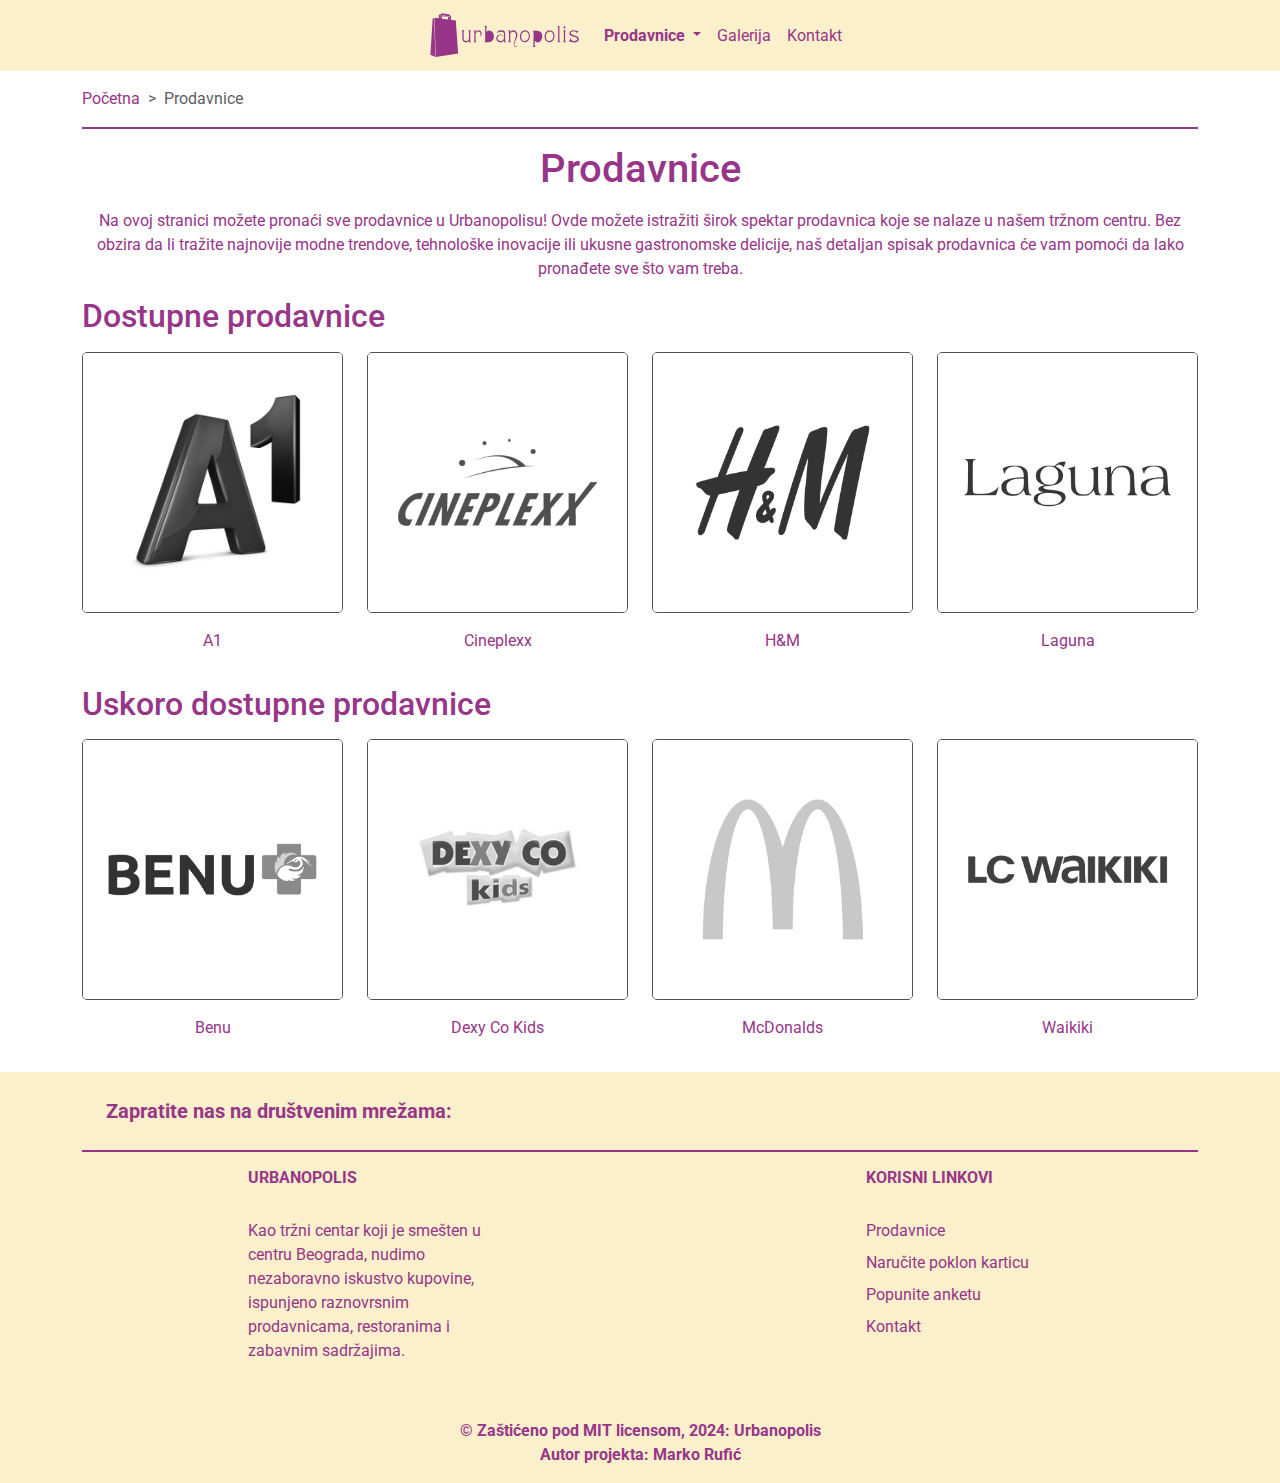
<file: prodavnice.html>
<!DOCTYPE html>
<html lang="sr">
<head>
  <meta charset="UTF-8">
  <meta name="viewport" content="width=device-width, initial-scale=1.0">
  <meta name="author" content="Marko Rufić, markorufic2@gmail.com">
  <meta name="description" content="Urbanopolis – Destinacija za sve vaše potrebe! Savršeno mesto za šoping i druženje sa porodicom i prijateljima.">
  <meta name="keywords" content="Tržni centar, prodavnice, market, restorani, kafići, šoping">
  <meta name="copyright" content="Urbanopolis">
  <meta name="language" content="sr">
  <meta name="pagename" content="Urbanopolis &middot; Prodavnice">
  <meta name="robots" content="index, follow">
  <meta name="color-scheme" content="normal">
  <title>Urbanopolis &middot; Prodavnice</title>
  <link rel="shortcut icon" href="img/favicon.svg" type="image/x-icon">
  <!-- CSS -->
  <link rel="stylesheet" href="css/main.css">
  <link rel="stylesheet" href="css/bootstrap.min.css">
  <!-- JS -->
  <script src="js/bootstrap.bundle.min.js"></script>
  <!-- FONT AWESOME -->
  <link rel="stylesheet" href="https://cdnjs.cloudflare.com/ajax/libs/font-awesome/6.5.1/css/all.min.css" integrity="sha512-DTOQO9RWCH3ppGqcWaEA1BIZOC6xxalwEsw9c2QQeAIftl+Vegovlnee1c9QX4TctnWMn13TZye+giMm8e2LwA==" crossorigin="anonymous" referrerpolicy="no-referrer" />
  <!-- GOOGLE FONTS -->
  <link rel="preconnect" href="https://fonts.googleapis.com">
  <link rel="preconnect" href="https://fonts.gstatic.com" crossorigin>
  <link href="https://fonts.googleapis.com/css2?family=Roboto:ital,wght@0,100;0,300;0,400;0,500;0,700;0,900;1,100;1,300;1,400;1,500;1,700;1,900&display=swap" rel="stylesheet">
</head>
<body>
  <!-- NAVIGACIJA -->
  <nav class="navbar navbar-expand-lg">
    <div class="container justify-content-center">
      <a class="navbar-brand" href="index.html"><img src="img/urbanopolis.svg" alt="Urbanopolis"></a>
      <button class="navbar-toggler" type="button" data-bs-toggle="collapse" data-bs-target="#navbarNav" aria-controls="navbarNav" aria-expanded="false" aria-label="Toggle navigation">
        <span class="navbar-toggler-icon"></span>
      </button>
      <div class="collapse navbar-collapse flex-grow-0" id="navbarNav">
        <ul class="navbar-nav">
          <li class="nav-item dropdown">
            <a class="nav-link dropdown-toggle fw-bold" href="prodavnice.html" role="button" data-bs-toggle="dropdown" aria-expanded="false">
              Prodavnice
            </a>
            <ul class="dropdown-menu">
              <li><a class="dropdown-item" href="a1.html">A1</a></li>
              <li><a class="dropdown-item" href="cineplexx.html">Cineplexx</a></li>
              <li><a class="dropdown-item" href="handm.html">H&M</a></li>
              <li><a class="dropdown-item" href="laguna.html">Laguna</a></li>
            </ul>
          </li>
          <li class="nav-item">
            <a class="nav-link" href="galerija.html">Galerija</a>
          </li>
          <li class="nav-item">
            <a class="nav-link" href="kontakt.html">Kontakt</a>
          </li>
        </ul>
      </div>
    </div>
  </nav>

  <!-- GLAVNI DEO STRANICE -->
  <main>
    <!-- BREADCRUMB -->
    <div class="container mt-3 mb-3">
      <div style="--bs-breadcrumb-divider: '>';" aria-label="breadcrumb">
        <ol class="breadcrumb">
          <li class="breadcrumb-item"><a href="index.html">Početna</a></li>
          <li class="breadcrumb-item active" aria-current="page">Prodavnice</li>
        </ol>
      </div>
    </div>

    <!-- PRODAVNICE -->
    <div class="container mt-3 mb-3">
      <p class="linija-gore"></p>
      <h1 class="text-center mt-3 mb-3">Prodavnice</h1>
      <p class="text-center">Na ovoj stranici možete pronaći sve prodavnice u Urbanopolisu! Ovde možete istražiti širok spektar prodavnica koje se nalaze u našem tržnom centru. Bez obzira da li tražite najnovije modne trendove, tehnološke inovacije ili ukusne gastronomske delicije, naš detaljan spisak prodavnica će vam pomoći da lako pronađete sve što vam treba.</p>
      <h2 class="mt-3 mb-3">Dostupne prodavnice</h2>
      <div class="row">
        <div class="col-md-3 col-sm-6 mb-3 mb-sm-3 mb-md-0">
          <a href="a1.html"><img src="img/prodavnice/a1.jpg" class="card-img-top" alt="A1 logo"></a>
          <p class="text-center mt-3"><a href="a1.html">A1</a></p>
        </div>
        <div class="col-md-3 col-sm-6 mb-3 mb-sm-3 mb-md-0">
          <a href="cineplexx.html"><img src="img/prodavnice/cineplexx.png" class="card-img-top" alt="Cineplexx logo"></a>
          <p class="text-center mt-3"><a href="cineplexx.html">Cineplexx</a></p>
        </div>
        <div class="col-md-3 col-sm-6 mb-3 mb-sm-3 mb-md-0">
          <a href="handm.html"><img src="img/prodavnice/handm.png" class="card-img-top" alt="H&M logo"></a>
          <p class="text-center mt-3"><a href="handm.html">H&M</a></p>
        </div>
        <div class="col-md-3 col-sm-6 mb-sm-0">
          <a href="laguna.html"><img src="img/prodavnice/laguna.png" class="card-img-top" alt="Laguna logo"></a>
          <p class="text-center mt-3"><a href="laguna.html">Laguna</a></p>
        </div>
      </div>

      <h2 class="mt-3 mb-3">Uskoro dostupne prodavnice</h2>
      <div class="row">
        <div class="col-md-3 col-sm-6 mb-3 mb-sm-3 mb-md-0">
          <img src="img/prodavnice/benu.png" class="card-img-top" alt="Benu logo">
          <p class="text-center mt-3">Benu</p>
        </div>
        <div class="col-md-3 col-sm-6 mb-3 mb-sm-3 mb-md-0">
          <img src="img/prodavnice/dexyco.png" class="card-img-top" alt="Dexy Co Kids logo">
          <p class="text-center mt-3">Dexy Co Kids</p>
        </div>
        <div class="col-md-3 col-sm-6 mb-3 mb-sm-3 mb-md-0">
          <img src="img/prodavnice/mcdonalds.png" class="card-img-top" alt="McDonalds logo">
          <p class="text-center mt-3">McDonalds</p>
        </div>
        <div class="col-md-3 col-sm-6 mb-sm-0">
          <img src="img/prodavnice/waikiki.png" class="card-img-top" alt="Waikiki logo">
          <p class="text-center mt-3">Waikiki</p>
        </div>
      </div>
    </div>
  </main>

  <!-- FOOTER -->
  <div class="container-fluid p-0 m-0">
    <footer>
      <div class="container">
        <section class="d-flex justify-content-between p-4 linija-dole mb-3 mt-3">
          <div class="me-5">
            <span class="fw-bold fs-5">Zapratite nas na društvenim mrežama:</span>
          </div>
          <div>
            <a href="https://www.facebook.com" target="_blank" class="me-4">
              <i class="fa-brands fa-facebook fa-lg"></i>
            </a>
            <a href="https://www.instagram.com" target="_blank" class="me-4">
              <i class="fa-brands fa-instagram fa-lg"></i>
            </a>
            <a href="https://www.twitter.com" target="_blank" class="me-4">
              <i class="fa-brands fa-x-twitter fa-lg"></i>
            </a>
            <a href="https://www.youtube.com" target="_blank" class="me-4">
              <i class="fa-brands fa-youtube fa-lg"></i>
            </a>
            <a href="https://www.linkedin.com" target="_blank" class="me-4">
              <i class="fa-brands fa-linkedin fa-lg"></i>
            </a>
          </div>
        </section>
      </div>
      <section>
        <div class="container text-center text-md-start">
          <div class="row">
            <div class="col-md-3 col-lg-4 col-xl-3 mx-auto mb-4">
              <h6 class="fw-bold text-uppercase">Urbanopolis</h6>
              <hr class="mt-0 d-inline-block mx-auto hr-custom">
              <p>Kao tržni centar koji je smešten u centru Beograda, nudimo nezaboravno iskustvo kupovine, ispunjeno raznovrsnim prodavnicama, restoranima i zabavnim sadržajima.</p>
            </div>
            <div class="col-md-2 col-lg-2 col-xl-2 mx-auto mb-4">
              <h6 class="fw-bold text-uppercase">Korisni linkovi</h6>
              <hr class="mt-0 d-inline-block mx-auto hr-custom">
              <p class="mb-2"><a href="prodavnice.html"><i class="fa-solid fa-cart-shopping"></i> Prodavnice</a></p>
              <p class="mb-2"><a href="kartice.html"><i class="fa-regular fa-address-card"></i> Naručite poklon karticu</a></p>
              <p class="mb-2"><a href="anketa.html"><i class="fa-solid fa-circle-question"></i> Popunite anketu</a></p>
              <p class="mb-2"><a href="kontakt.html"><i class="fa-solid fa-address-book"></i> Kontakt</a></p>
            </div>
          </div>
        </div>
      </section>
      <div class="text-center p-3 fw-bold">
        <span>&copy; Zaštićeno pod <a href="https://opensource.org/license/mit/" target="_blank">MIT licensom</a>, 2024: <a href="index.html">Urbanopolis</a></span>
        <p class="mb-0">Autor projekta: <a href="mailto:markorufic2@gmail.com">Marko Rufić</a></p>
      </div>
    </footer>
  </div>
</body>
</html>
</file>
<file: css/main.css>
@charset "UTF-8";
* {
  font-family: "Roboto", sans-serif;
}

footer, .navbar, .dropdown-menu, .card-header, .dropdown-item:hover {
  background-color: #FCF0CC !important;
}

span, p, h1, h2, h3, h4, h5, h6, label, figcaption, .card-header {
  color: #973688 !important;
}

a, button, .dropdown-item {
  color: #973688 !important;
  transition: color 0.25s ease-in-out;
}
a:hover, button:hover, .dropdown-item:hover {
  color: rgba(151, 54, 136, 0.7176470588) !important;
}

a {
  text-decoration: none !important;
}

.linija-gore {
  border-top: 0.125em solid #973688;
}

.linija-dole {
  border-bottom: 0.125em solid #973688;
}

.btn {
  border: 1px solid #973688 !important;
  background-color: #FCF0CC !important;
  box-shadow: 0 3px 7px #973688;
}

input, textarea, select, .card {
  border: 1px solid #973688 !important;
}

#map {
  height: 300px;
}

.zelena {
  background-color: #ACFCC0;
}

.zuta {
  background-color: #E1D45F;
}

.crvena {
  background-color: #EB9486;
}

img[src="img/urbanopolis.svg"] {
  width: 150px; /* ŠIRINA LOGO URBANOPOLISA U NAVIGACIJI */
}

img[src^="img/prodavnice"] {
  border: 1px solid #973688 !important;
  border-radius: 5px;
  filter: grayscale(1);
  transition: filter 0.25s ease-in-out;
}
img[src^="img/prodavnice"]:hover {
  filter: grayscale(0);
}/*# sourceMappingURL=main.css.map */
</file>
